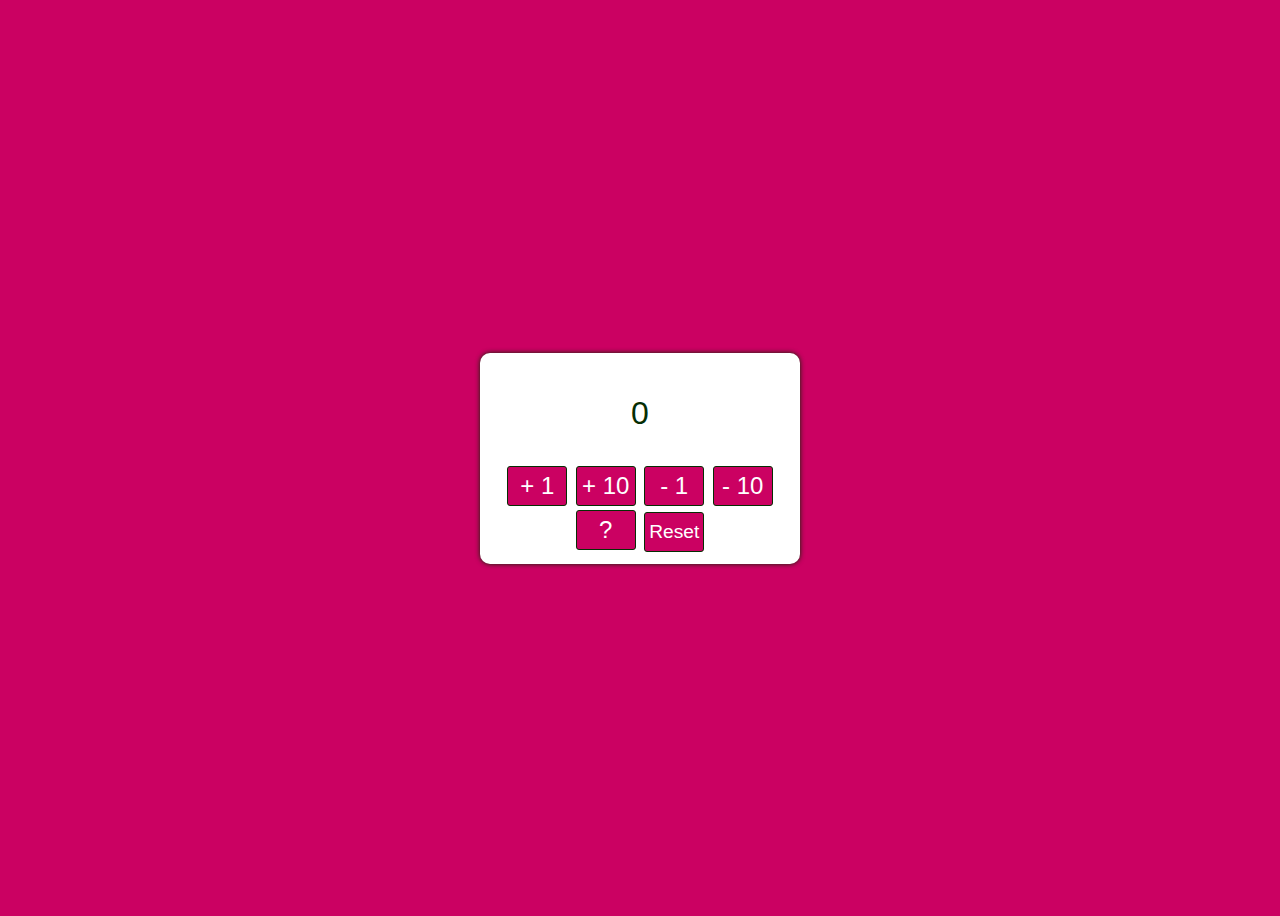
<file: counter-starter/index.html>
<!DOCTYPE html>

<html lang="en">
    <head>
        <meta charset="utf-8" />
        <meta
            name="viewport"
            content="width=device-width, initial-scale=1, shrink-to-fit=no"
        />
        <title>Counter</title>
        <link rel="stylesheet" href="styles.css" />
    </head>

    <body>
        <div id="wrapper">
            <p id="number">0</p>
            <div id="button-wrapper">
                <input type="button" value="+ 1" id="addition" onclick="add(1)" />
                <input type="button" value="+ 10" id="addition" onclick="add(10)" />
                <input type="button" value="- 1" id="addition" onclick="take(1)" />
                <input type="button" value="- 10" id="addition" onclick="take(10)" />
                <input type="button" value="?" id="addition" onclick="random(-6, 6)" />
                <input type="button" value="Reset" id="reset" onclick="Reset()" />
            </div>
            <script src="script.js"></script>
        </div>
    </body>
</html>
</file>
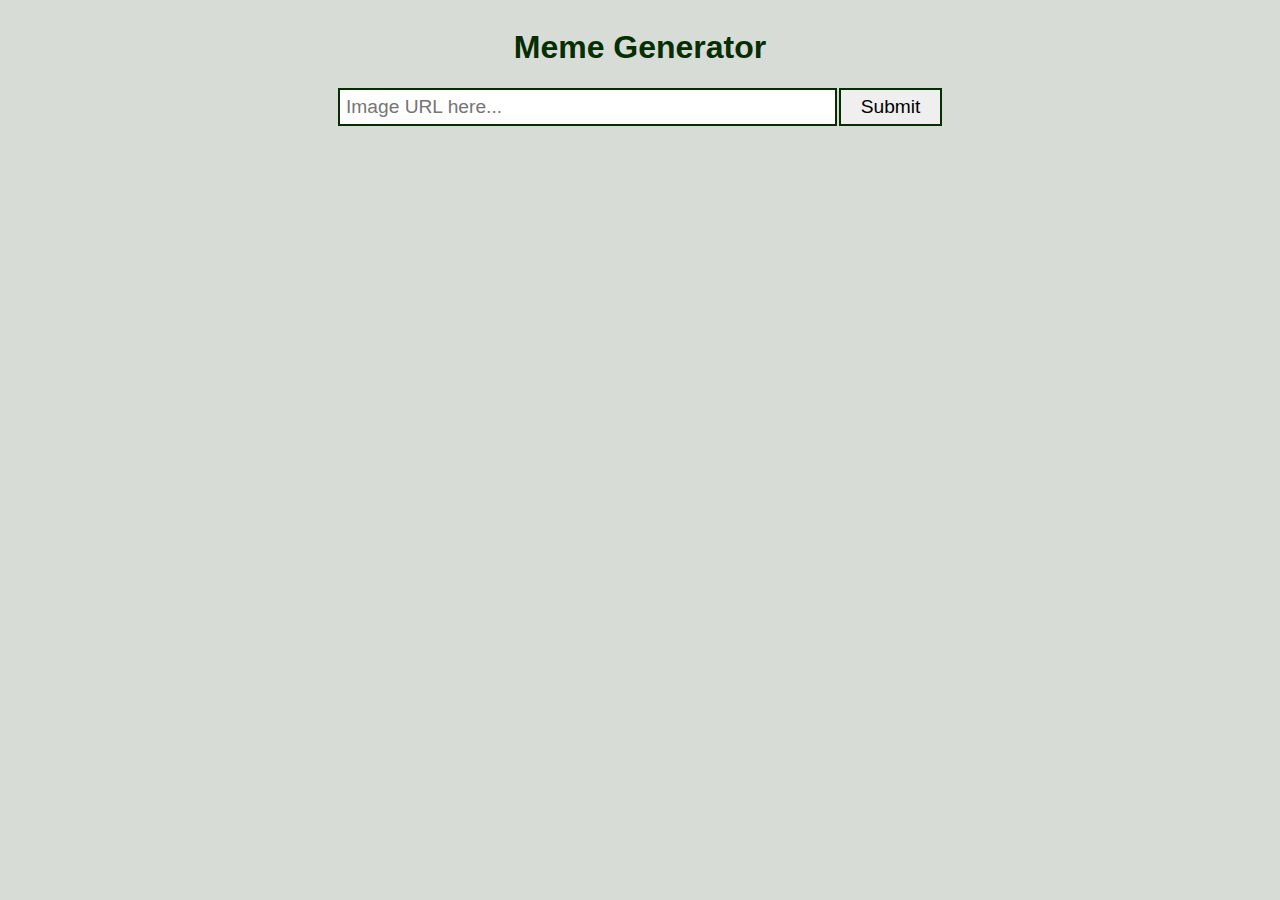
<file: meme-generator-starter/index.html>
<!DOCTYPE html>

<html lang="en">
    <head>
        <meta charset="utf-8" />
        <meta
            name="viewport"
            content="width=device-width, initial-scale=1, shrink-to-fit=no"
        />
        <title>Meme Generator</title>
        <link rel="stylesheet" href="styles.css" />
    </head>

    <body>
        <h1>Meme Generator</h1>
        <div id="image-url-input" class="inputs">
            <input id="image-url" type="text" placeholder="Image URL here..." />
            <input type="button" value="Submit" onclick="getImage()"/>
        </div>
        <div id="meme-builder">
            <div id="meme-image-wrapper">
                <h2 id="top-text"></h2>
            </div>
            <div id="top-text-wrapper" class="inputs">
                <input id="top-text-input" type="text" placeholder="Top text" />
                <input type="button" value="submit" onclick="addTopText()" />
            </div>
            <div id="bottom-text-wrapper" class="inputs">
                <input id="bottom-text-input" type="text" placeholder="Bottom text" />
                <input type="button" value="submit" onclick="addBottomText()" />
            </div>
        </div>
        <script src="script.js"></script>
    </body>
</html>
</file>
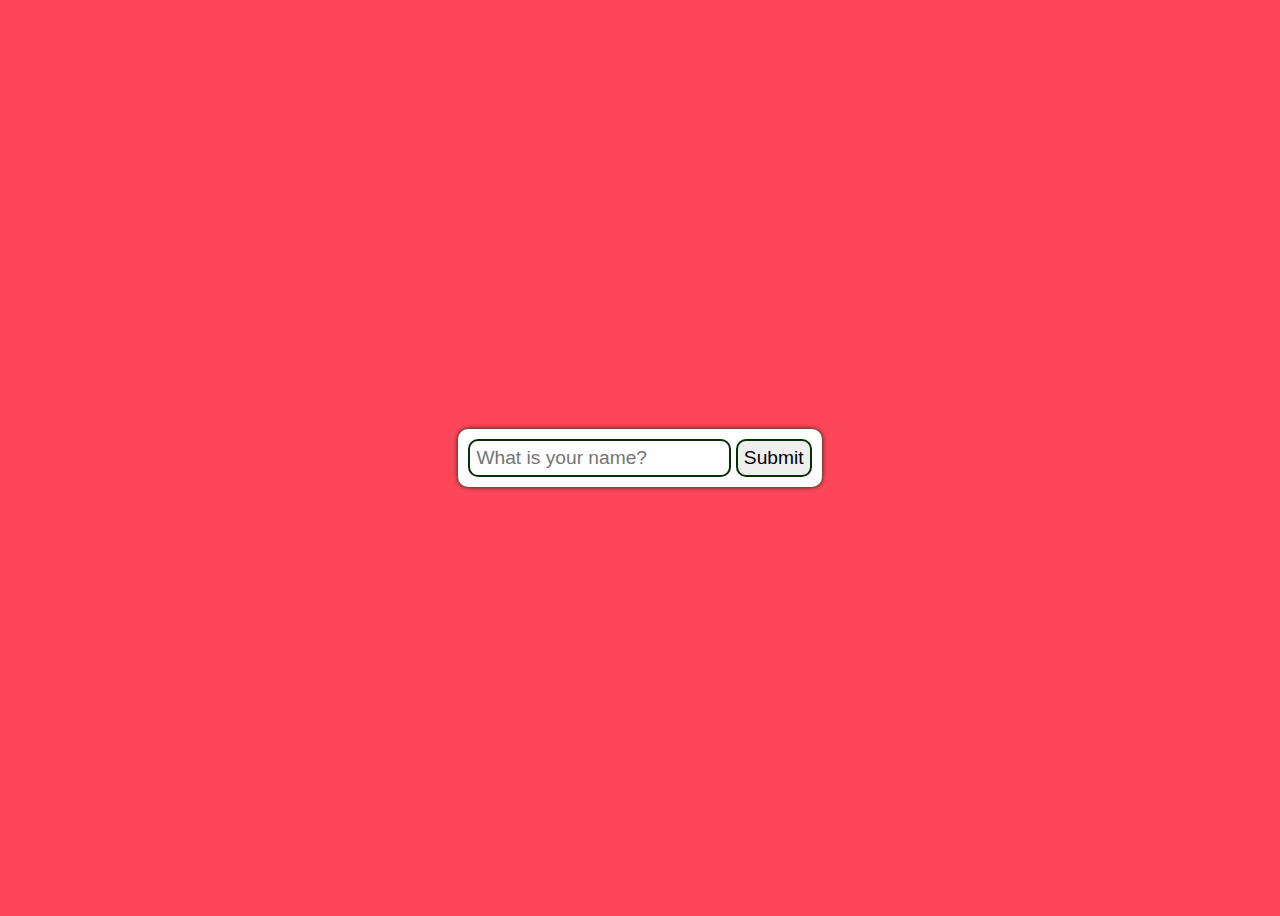
<file: playground-starter/index.html>
<!DOCTYPE html>

<html lang="en">
    <head>
        <meta charset="utf-8" />
        <meta
            name="viewport"
            content="width=device-width, initial-scale=1, shrink-to-fit=no"
        />
        <title>Playground</title>
        <link rel="stylesheet" href="styles.css" />
    </head>

    <body>
        <div id="wrapper">
            <div id="name-input">
                <input
                    id="name-text"
                    type="text"
                    placeholder="What is your name?"
                />
                <input type="button" value="Submit" onclick="showName()" />
            </div>
        </div>
    </body>

    <script src="script.js"></script>
</html>
</file>
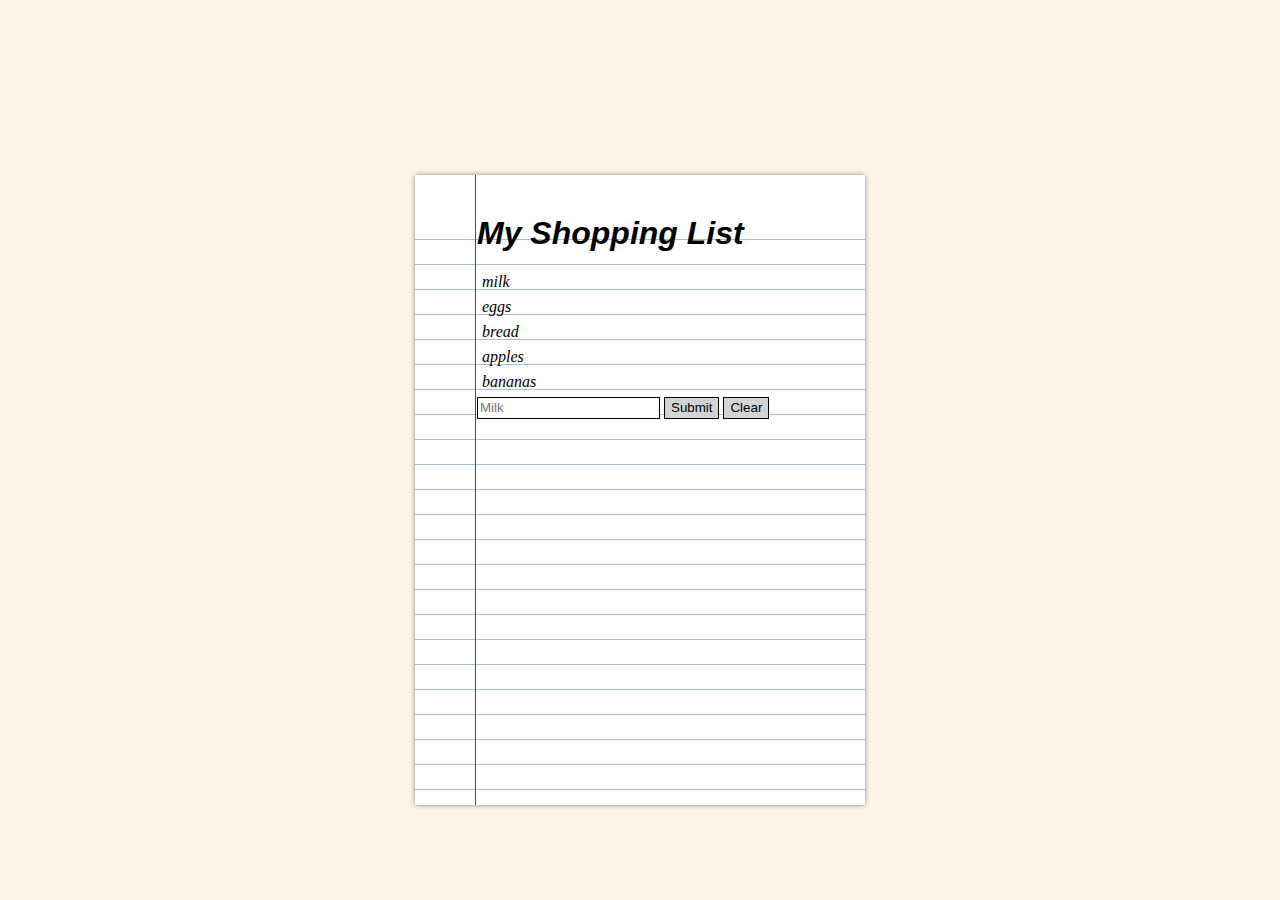
<file: shopping-list-starter/index.html>
<!DOCTYPE html>

<html lang="en">
    <head>
        <meta charset="utf-8" />
        <meta
            name="viewport"
            content="width=device-width, initial-scale=1, shrink-to-fit=no"
        />
        <title>Shopping List</title>
        <link rel="stylesheet" href="styles.css" />
    </head>

    <body>
        <div id="paper">
            <div id="content-area">
                <h1>My Shopping List</h1>
                <ul id="shopping-list-items"></ul>
                <div id="inputs">
                    <div id="new-item-input">
                        <input
                            id="new-item-text"
                            type="text"
                            placeholder="Milk"
                        />
                        <input
                            id="new-item-button"
                            type="button"
                            value="Submit"
                            onclick="addItem()"
                        />
                        <input
                        id="clear-items-button"
                        type="button"
                        value="Clear"
                        onclick="clearItem()"
                    />
                    </div>
                </div>
            </div>
        </div>
        <script src="script.js"></script>
    </body>
</html>
</file>
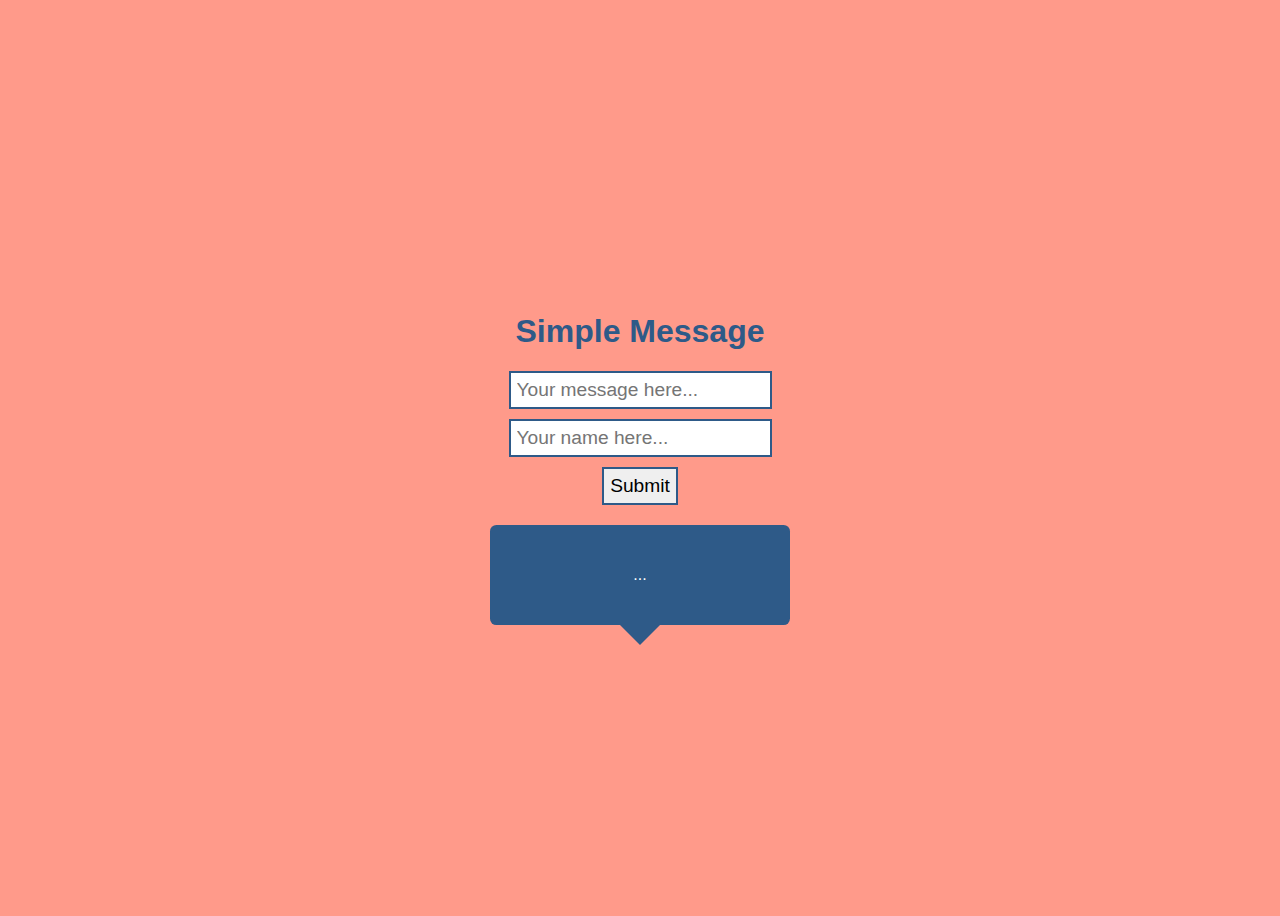
<file: simple-message-starter/index.html>
<!DOCTYPE html>

<html lang="en">
    <head>
        <meta charset="utf-8" />
        <meta
            name="viewport"
            content="width=device-width, initial-scale=1, shrink-to-fit=no"
        />
        <title>Simple Message</title>
        <link rel="stylesheet" href="styles.css" />
    </head>

    <body>
        <h1>Simple Message</h1>
        <div id="message-input">
            <input
                id="message-text"
                type="text"
                placeholder="Your message here..."
            />
            <input
                id="name-text"
                type="text"
                placeholder="Your name here..."
             />
            <input type="button" value="Submit" onclick="showMessage()" />
        </div>
        <div id="output"></div>
        <script src="script.js"></script>
    </body>
</html>
</file>
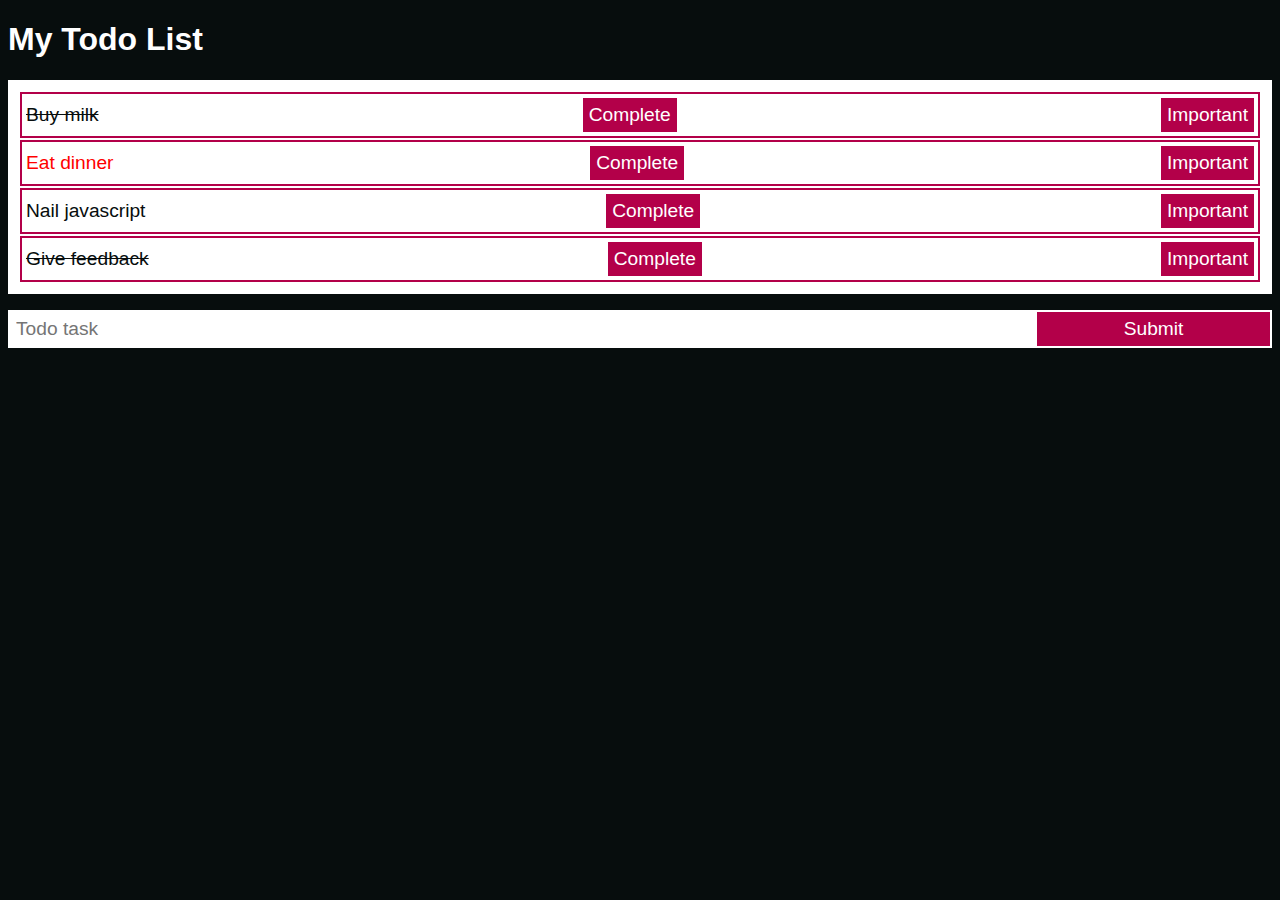
<file: todo-list-starter/index.html>
<!DOCTYPE html>

<html lang="en">
    <head>
        <meta charset="utf-8" />
        <meta
            name="viewport"
            content="width=device-width, initial-scale=1, shrink-to-fit=no"
        />
        <title>Todo List</title>
        <link rel="stylesheet" href="styles.css" />
    </head>

    <body>
        <h1>My Todo List</h1>
        <ul id="todo-list"></ul>
        <div id="new-task-input">
            <input id="new-task-text" type="text" placeholder="Todo task" />
            <input
                id="new-task-button"
                type="button"
                value="Submit"
                onclick="addTask()"
            />
        </div>
        <script src="script.js"></script>
    </body>
</html>
</file>
<file: counter-starter/styles.css>
body {
    background-color: #cb0162;
    font-family: sans-serif;
    color: #062e03;
    text-align: center;
    height: 100vh;
    display: flex;
    justify-content: center;
    align-items: center;
    flex-direction: column;
}

#wrapper {
    width: 300px;
    padding: 10px;
    background-color: #fff;
    border-radius: 10px;
    box-shadow: 0px 0px 5px #062e03;
}

#wrapper p {
    font-size: 2rem;
}

input[type="button"] {
    border: 1px solid #062e03;
    background-color: #cb0162;
    color: #fff;
    border-radius: 3px;
    padding: 2px;
    margin: 2px;
    font-size: 1.5rem;
    width: 60px;
    height: 40px;
}

#reset {
    font-size: 1.2rem;
}

input[type="button"]:hover {
    box-shadow: 0px 0px 5px #062e03;
}
</file>
<file: meme-generator-starter/styles.css>
body {
    background-color: #d8dcd6;
    font-family: sans-serif;
    color: #062e03;
    text-align: center;
    display: flex;
    flex-direction: column;
    align-items: center;
}

input {
    font-size: 1.2rem;
    border: 2px solid #062e03;
    padding: 6px;
}

.inputs {
    display: flex;
    justify-content: space-between;
    width: 604px;
}

.inputs input[type="text"] {
    flex-basis: 80%;
}

.inputs input[type="button"] {
    flex-grow: 1;
    margin-left: 2px;
}

input:hover {
    box-shadow: 0px 0px 4px #062e03;
}

h2 {
    margin: 0;
    font-size: 48px;
    font-family: Impact, Haettenschweiler, "Arial Narrow Bold", sans-serif;
    font-weight: bold;
    -webkit-text-stroke: 2px black;
    -webkit-text-fill-color: white;
    position: absolute;
    width: 100%;
    text-align: center;
}

#meme-image-wrapper {
    position: relative;
}

#bottom-text-wrapper {
    margin-top: 10px;
}

#top-text {
    top: 0;
}

#bottom-text {
    bottom: 0;
}

#meme-image {
    display: block;
    height: 400px;
    width: 600px;
    margin: 20px 0;
    border: 2px solid #062e03;
    object-fit: cover;
}

#meme-builder {
    display: none;
}
</file>
<file: playground-starter/styles.css>
body {
    background-color: #fd4659;
    font-family: sans-serif;
    color: #062e03;
    text-align: center;
    height: 100vh;
    display: flex;
    justify-content: center;
    align-items: center;
    flex-direction: column;
}

#wrapper {
    padding: 10px;
    background-color: #fff;
    border-radius: 10px;
    box-shadow: 0px 0px 5px #062e03;
}

#wrapper p {
    font-size: 2rem;
}

input {
    font-size: 1.2rem;
    border: 2px solid #062e03;
    border-radius: 10px;
    padding: 6px;
}
</file>
<file: shopping-list-starter/styles.css>
body {
    background-color: #fef5e7;
    font-family: serif;
    margin: 10px;
}

h1 {
    font-family: sans-serif;
}

#paper {
    position: absolute;
    height: 600px;
    width: 450px;
    margin: -275px -225px;
    left: 50%;
    top: 50%;
    background-color: #fff;
    color: #000;
    box-shadow: 0px 0px 5px 0px #888;
    padding-bottom: 30px;
}

#paper::before {
    content: "";
    position: absolute;
    height: 100%;
    left: 60px;
    width: 1px;
    background-color: red;
}

#content-area {
    margin-top: 40px;
    width: 100%;
    height: 580px;
    background-image: repeating-linear-gradient(
        white 0px,
        white 24px,
        steelblue 25px
    );
}

h1 {
    margin-bottom: 17px;
}

h1,
ul {
    margin-left: 62px;
    font-style: italic;
}

ul {
    padding-left: 0;
    line-height: 25px;
    margin-bottom: 0;
}

li {
    list-style: none;
    padding-left: 5px;
}

#inputs {
    margin: 0px 0 0 62px;
    line-height: 25px;
}

input {
    border: 1px solid #000;
}

input[type="text"] {
    height: 18px;
}

input[type="button"] {
    height: 22px;
    background-color: lightgray;
}

input[type="button"]:hover {
    box-shadow: 0px 0px 3px grey;
}
</file>
<file: simple-message-starter/styles.css>
body {
    background-color: #ff9a8a;
    font-family: sans-serif;
    color: #2e5a88;
    text-align: center;
    height: 100vh;
    display: flex;
    justify-content: center;
    align-items: center;
    flex-direction: column;
}

#message-input {
    width: 300px;
}

input {
    font-size: 1.2rem;
    border: 2px solid #2e5a88;
    padding: 6px;
    margin-bottom: 10px;
}

.speech-bubble {
    width: 300px;
    min-height: 100px;
    margin-top: 10px;
    position: relative;
    background: #2e5a88;
    border-radius: 0.4em;
    display: flex;
    justify-content: center;
    align-items: center;
}

.speech-bubble p {
    font-size: 1rem;
    color: #fff;
    margin: 10px;
}

.speech-bubble:after {
    content: "";
    position: absolute;
    bottom: 0;
    left: 50%;
    width: 0;
    height: 0;
    border: 20px solid transparent;
    border-top-color: #2e5a88;
    border-bottom: 0;
    margin-left: -20px;
    margin-bottom: -20px;
}
</file>
<file: todo-list-starter/styles.css>
body {
    background-color: #070d0d;
    font-family: sans-serif;
    color: #fff;
}

ul {
    padding: 10px;
    background-color: #fff;
}

li {
    display: flex;
    justify-content: space-between;
    align-items: center;
    border: 2px solid #b30049;
    padding: 2px;
    margin: 2px;
    color: #070d0d;
    font-size: 1.2rem;
}

p {
    margin: 2px;
}

#new-task-input {
    display: flex;
    width: 100%;
    justify-content: space-between;
    background-color: #fff;
}

input {
    font-size: 1.2rem;
    border: 2px solid #fff;
    padding: 6px;
}

input[type="text"] {
    flex-basis: 80%;
}
input[type="button"]#new-task-button {
    flex-grow: 1;
}

input[type="button"] {
    background: #b30049;
    color: #fff;
}

.complete {
    text-decoration: line-through;
}

.important {
    color: red;
}

/* input[type="important"] {
    background: #840000;
    color: #fff;
} */
</file>
